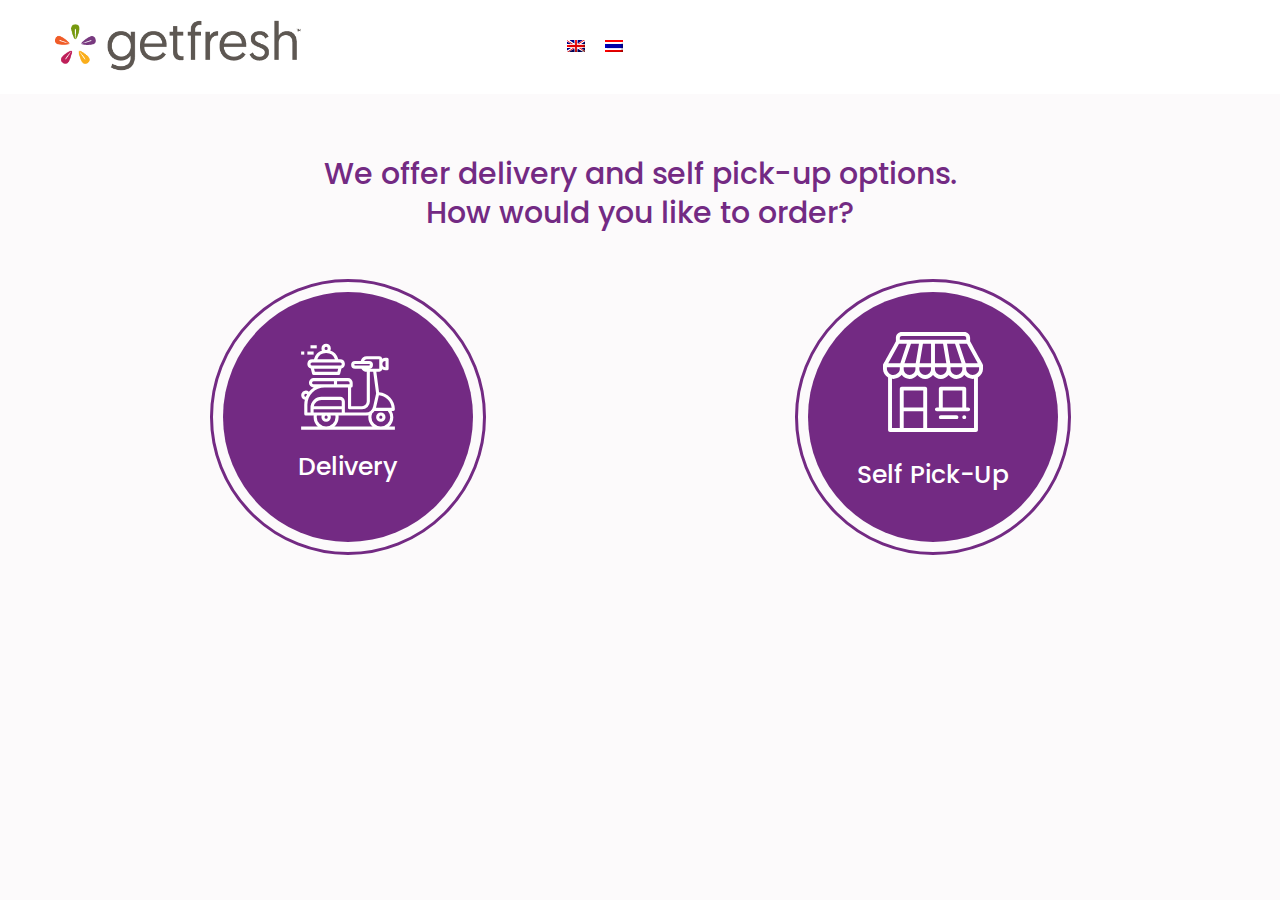
<file: index.html>
<!DOCTYPE html>
<html lang="en">

<head>
    <meta charset="UTF-8">
    <meta name="viewport" content="width=device-width, initial-scale=1.0">
    <title>Order Now</title>
    <link
        href="https://fonts.googleapis.com/css2?family=Poppins:ital,wght@0,100;0,200;0,300;0,400;0,500;0,600;0,700;0,800;0,900;1,100;1,200;1,300;1,400;1,500;1,600;1,700;1,800;1,900&display=swap"
        rel="stylesheet">
    <script src="https://ajax.googleapis.com/ajax/libs/jquery/3.4.1/jquery.min.js"></script>
    <link rel="stylesheet" href="css/style.css">
</head>

<body>
    <!-- Start header Section -->
    <div class="wrapper">
        <div class="header-bg-section">
            <div class="container">
                <div class="header-section">
                    <div class="logo-section">
                        <img src="images/logo.png" alt="logo">
                    </div>
                    <div class="language-switcher">
                        <!-- <form>
                            <select name="language" id="language">
                                <option value="en">English</option>
                                <option value="th">Thai</option>
                            </select>
                        </form> -->
                        <ul class="flex language-switcher-flags">
                            <li data-language="en"><img src="images/en.png"/></li>
                            <li data-language="th"><img src="images/th.png" /></li>
                        </ul>
                    </div>
                    <div class="address-section">
                        <p>Open 09:00 AM till 7:30 PM Daily<br>For inquiries please call: <a href="tel:0642809949">+66 64 280 9946</a>
                        </p>
                    </div>
                </div>
            </div>
        </div>
    </div>
    <!-- End header Section -->
<!-- Start selection section -->
    <div class="main">
        <section class="selection">
            <div class="wrapper">
                <div class="container">
                    <div class="main-header">
                        <h2>We offer delivery and self pick-up options. How would you like to order?</h2>
                    </div>
                    <div class="featured-block-section flex">
                        <div class="featured-item-section">
                            <span>
                                <a id="delivery" class="featured-item-box" href="delivery.html">
                                    <img src="images/svg/scooter.svg" alt="scooter">
                                    <h2>Delivery</h2>
                                </a>
                            </span>
                        </div>
                        <div class="featured-item-section">
                            <span><a id="self-pickup" class="featured-item-box" href="stores.html">
                                    <img src="images/svg/shop.svg" alt="scooter">
                                    <h2>Self Pick-Up</h2>
                                </a>
                            </span>
                        </div>
                    </div>
                   
                </div>
            </div>
        </section>
    </div>



    <script src="js/main.js"></script>
</body>

</html>
</file>
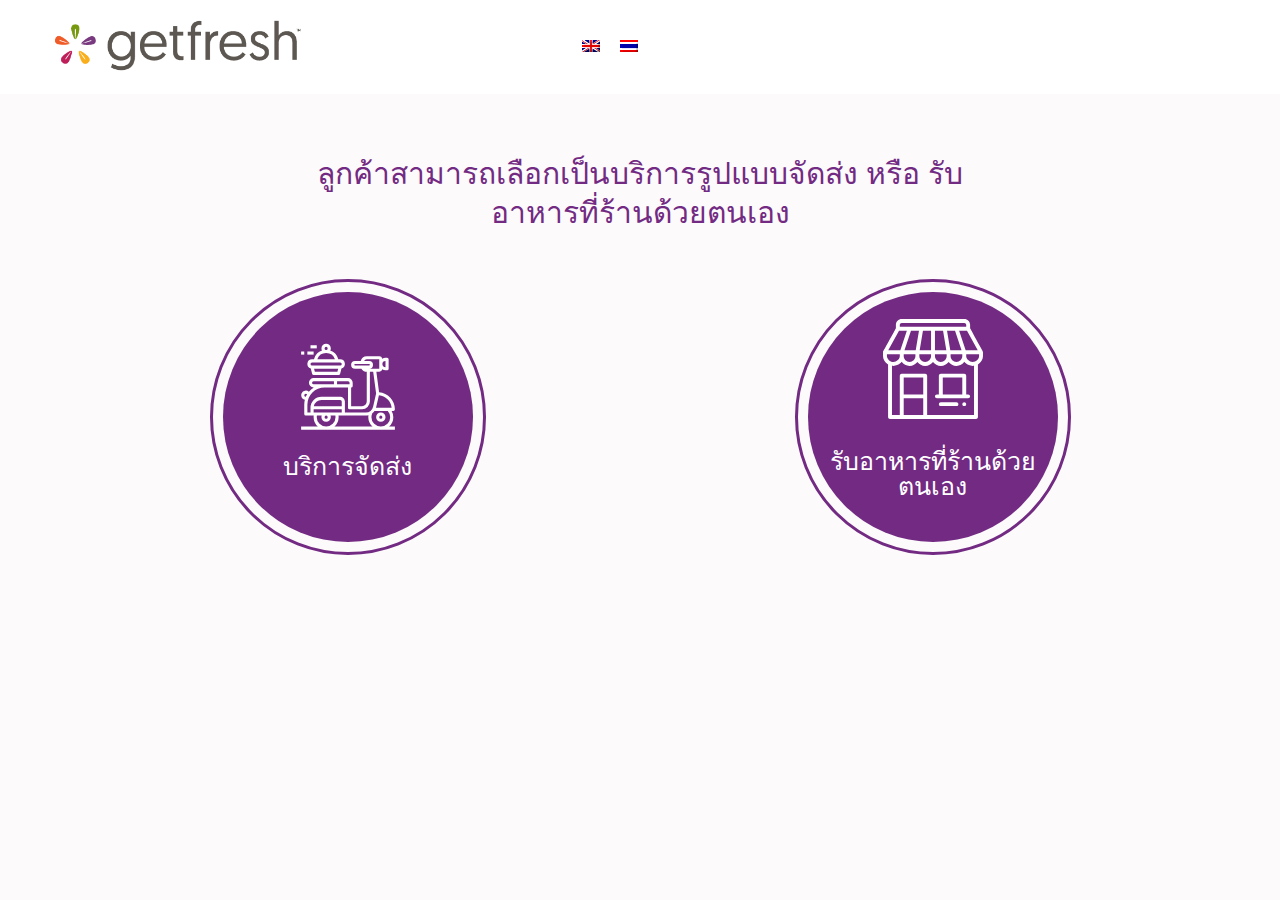
<file: th/index.html>
<!DOCTYPE html>
<html lang="en">

<head>
    <meta charset="UTF-8">
    <meta name="viewport" content="width=device-width, initial-scale=1.0">
    <title>Order Now</title>
    <link
        href="https://fonts.googleapis.com/css2?family=Poppins:ital,wght@0,100;0,200;0,300;0,400;0,500;0,600;0,700;0,800;0,900;1,100;1,200;1,300;1,400;1,500;1,600;1,700;1,800;1,900&display=swap"
        rel="stylesheet">
    <script src="https://ajax.googleapis.com/ajax/libs/jquery/3.4.1/jquery.min.js"></script>
    <link rel="stylesheet" href="../css/style.css">
</head>

<body>
    <!-- Start header Section -->
    <div class="wrapper">
        <div class="header-bg-section">
            <div class="container">
                <div class="header-section">
                    <div class="logo-section">
                        <img src="../images/logo.png" alt="logo">
                    </div>
                    <div class="language-switcher">
                        <!-- <form>
                            <select name="language" id="language">
                                <option value="en">English</option>
                                <option value="th">Thai</option>
                            </select>
                        </form> -->
                        <ul class="flex language-switcher-flags">
                            <li data-language="en"><img src="../images/en.png" /></li>
                            <li data-language="th"><img src="../images/th.png" /></li>
                        </ul>
                    </div>
                    <div class="address-section">
                        <p>เวลาทำการ 09:00 – 19:30<br>สอบถามข้อมูลเพิ่มเติม <a href="tel:0642809949">+66 64 280 9946</a>
                        </p>
                    </div>
                </div>
            </div>
        </div>
    </div>
    <!-- End header Section -->
<!-- Start selection section -->
    <div class="main">
        <section class="selection">
            <div class="wrapper">
                <div class="container">
                    <div class="main-header">
                        <h2>ลูกค้าสามารถเลือกเป็นบริการรูปแบบจัดส่ง หรือ รับอาหารที่ร้านด้วยตนเอง</h2>
                    </div>
                    <div class="featured-block-section flex">
                        <div class="featured-item-section">
                            <span>
                                <a id="delivery" class="featured-item-box" href="delivery.html">
                                    <img src="../images/svg/scooter.svg" alt="scooter">
                                    <h2>บริการจัดส่ง</h2>
                                </a>
                            </span>
                        </div>
                        <div class="featured-item-section">
                            <span><a id="self-pickup" class="featured-item-box" href="stores.html">
                                    <img src="../images/svg/shop.svg" alt="scooter">
                                    <h2>รับอาหารที่ร้านด้วยตนเอง</h2>
                                </a>
                            </span>
                        </div>
                    </div>
                   
                </div>
            </div>
        </section>
    </div>



    <script src="../js/main.js"></script>
</body>

</html>
</file>
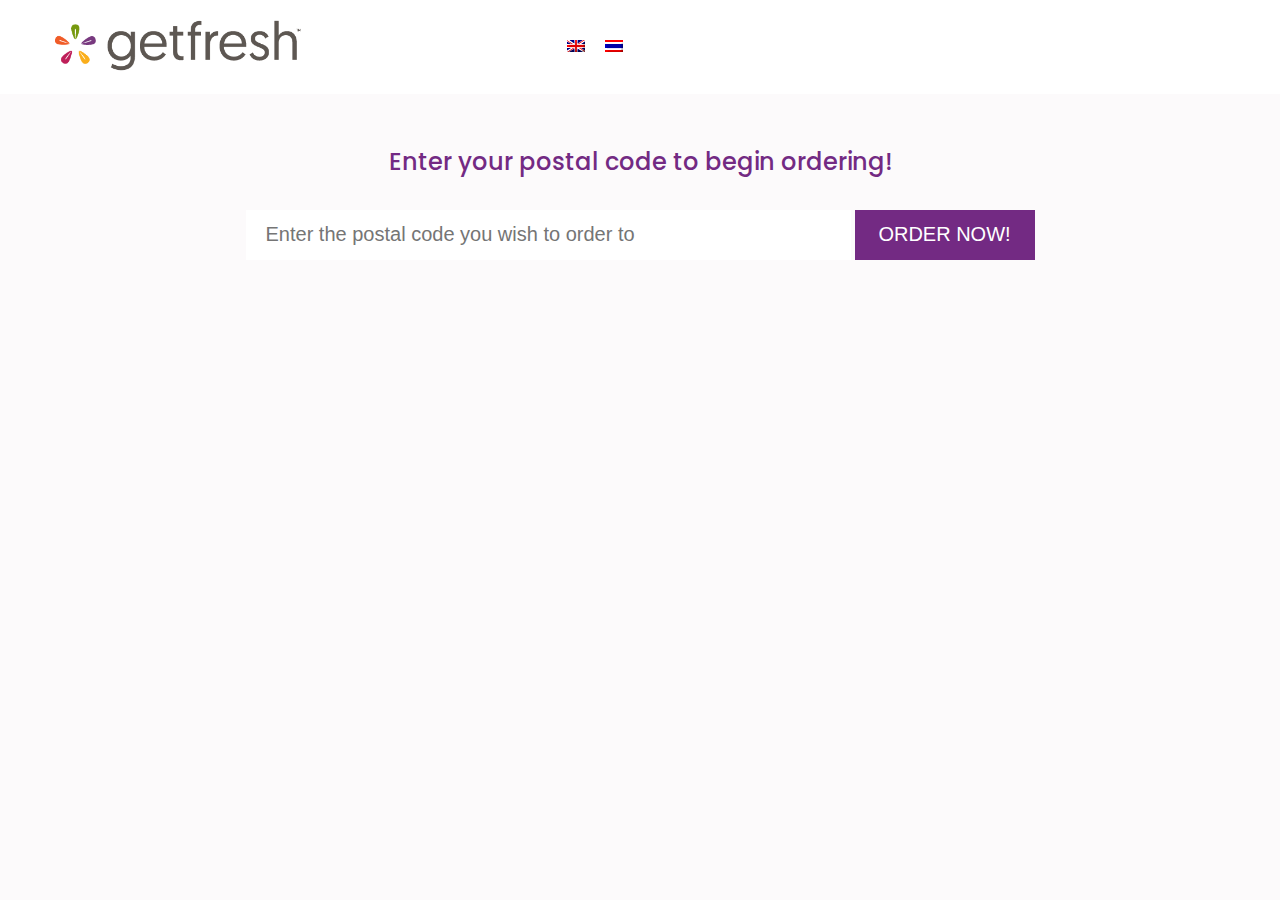
<file: delivery.html>
<!DOCTYPE html>
<html lang="en">

<head>
    <meta charset="UTF-8">
    <meta name="viewport" content="width=device-width, initial-scale=1.0">
    <title>Order Now | Delivery</title>
    <link
        href="https://fonts.googleapis.com/css2?family=Poppins:ital,wght@0,100;0,200;0,300;0,400;0,500;0,600;0,700;0,800;0,900;1,100;1,200;1,300;1,400;1,500;1,600;1,700;1,800;1,900&display=swap"
        rel="stylesheet">
    <script src="https://ajax.googleapis.com/ajax/libs/jquery/3.4.1/jquery.min.js"></script>
    <link rel="stylesheet" href="css/style.css">
</head>

<body>
    <!-- Start header Section -->
    <div class="wrapper">
        <div class="header-bg-section">
            <div class="container">
                <div class="header-section">
                    <div class="logo-section">
                        <img src="images/logo.png" alt="logo">
                    </div>
                    <div class="language-switcher">
                        <!-- <form>
                            <select name="language" id="language">
                                <option value="en">English</option>
                                <option value="th">Thai</option>
                            </select>
                        </form> -->
                        <ul class="flex language-switcher-flags">
                            <li data-language="en"><img src="images/en.png" /></li>
                            <li data-language="th"><img src="images/th.png" /></li>
                        </ul>
                    </div>
                    <div class="address-section">
                        <p>Open 09:00 AM till 7:30 PM Daily<br>For inquiries please call: <a href="tel:0642809949">+66
                                64 280 9946</a>
                        </p>
                    </div>
                </div>
            </div>
        </div>
    </div>
    <!-- End header Section -->
    <!-- End Delivery Section -->
    <section class="delivery">
        <div class="wrapper">
            <div class="container">
                <div class="detect-form">
                    <h2 class="custom-delivery-title">Enter your postal code to begin ordering!</h2>
                    <form>
                        <input type="number" name="zipcode" id="zipcode"
                            placeholder="Enter the postal code you wish to order to" required="Enter the zipcode">
                        <input type="button" value="Order Now!" id="button">
                    </form>
                    <p class="blank-text">Please enter a postal code</p>
                    <p class="failure-text">Enter a valid Postal Code</p>
                </div>
                <!-- <h1 class="custom-seprator">OR</h1>
                <h2 class="custom-delivery-title">Choose your location... </h2>
                <div class="stores-block-section flex">
                    <a href="http://MVL.ordernow.getfresh.co.th" class="store-item-section flex">
                        <span class="logo-icon">
                            <img src="images/logo-icon.png" alt="logo-icon">
                        </span>
                        <span class="store-location">
                            <h2>getfresh (Mercury Ville)</h2>
                            <p>540 Mercury Tower 1st Fl., Ploenchit Road, Lumpini, Pathumwan, Bangkok 10330</p>
                        </span>
                    </a>
                    <a href="http://EMP.ordernow.getfresh.co.th" class="store-item-section flex">
                        <span class="logo-icon">
                            <img src="images/logo-icon.png" alt="logo-icon">
                        </span>
                        <span class="store-location">
                            <h2>getfresh (Empire Tower)</h2>
                            <p>1 Empire Tower 2nd Fl., Room 202 South Sathorn Rd., Yannawa, Sathorn, Bangkok 10120
                            </p>
                        </span>
                    </a>
                    <a href="http://XCH.ordernow.getfresh.co.th" class="store-item-section flex">
                        <span class="logo-icon">
                            <img src="images/logo-icon.png" alt="logo-icon">
                        </span>
                        <span class="store-location">
                            <h2>getfresh (Exchange Tower)</h2>
                            <p>CRC Tower Retail Center 87/2, Room 201, 2nd Floor, Wireless Road, Lumpini, Pathumwan,
                                Bangkok 10330</p>
                        </span>
                    </a>
                    <a href="http://QHL.ordernow.getfresh.co.th" class="store-item-section flex">
                        <span class="logo-icon">
                            <img src="images/logo-icon.png" alt="logo-icon">
                        </span>
                        <span class="store-location">
                            <h2>getfresh (Q House Lumpini)</h2>
                            <p>1 Q House Lumpini Building, G Floor, Room G03, South Sathorn Rd., Tungmahamek, Sathorn, Bangkok 10120</p>
                        </span>
                    </a>
                    <a href="http://SNG.ordernow.getfresh.co.th " class="store-item-section flex">
                        <span class="logo-icon">
                            <img src="images/logo-icon.png" alt="logo-icon">
                        </span>
                        <span class="store-location">
                            <h2>getfresh (Singha Complex)</h2>
                            <p>1788 Singha Complex G Floor, Room G02-G03, New Petchburi Road, Bangkapi, Huay Khwang,
                                Bangkok 10310</p>
                        </span>
                    </a>
                    <a href="http://WZD.ordernow.getfresh.co.th" class="store-item-section flex">
                        <span class="logo-icon">
                            <img src="images/logo-icon.png" alt="logo-icon">-
                        </span>
                        <span class="store-location">
                            <h2>getfresh (Whizdom 101)</h2>
                            <p>Whizdom 1O1 Building, Room 205, 2nd Floor, Sukhumvit Road, Bang Chak, Phra Khanong,
                                Bangkok 10260</p>
                        </span>
                    </a>
                    <a href="http://NLC.ordernow.getfresh.co.th" class="store-item-section flex">
                        <span class="logo-icon">
                            <img src="images/logo-icon.png" alt="logo-icon">
                        </span>
                        <span class="store-location">
                            <h2>getfresh (Market Place Nanglinchee)</h2>
                            <p>Market Place Nanglinchee 27/1, room NLC02LS101 1st Floor., Nanglinchee Road, Soi
                                Nanglinchee 3, Chong Nonsi, Yanawa, Bangkok 10120</p>
                        </span>
                    </a>
                    <a href="http://ASP.ordernow.getfresh.co.th" class="store-item-section flex">
                        <span class="logo-icon">
                            <img src="images/logo-icon.png" alt="logo-icon">
                        </span>
                        <span class="store-location">
                            <h2>getfresh (All Season Place - CRC Tower)</h2>
                            <p>CRC Tower Retail Center 87/2, Room 201, 2nd Floor, Wireless Road, Lumpini, Pathumwan, Bangkok 10330</p>
                        </span>
                    </a>
                    <a href="http://SYM.ordernow.getfresh.co.th" class="store-item-section flex">
                        <span class="logo-icon">
                            <img src="images/logo-icon.png" alt="logo-icon">
                        </span>
                        <span class="store-location">
                            <h2>getfresh (Samyan Mitrtown)</h2>
                            <p>Samyan Mitrtown 944/1, Room GU017, G Floor, Rama 4 Road, Wangmai, Pathumwan, Bangkok
                                10330</p>
                        </span>
                    </a>
                    
                    
                </div> -->
            </div>
        </div>
    </section>
    <!-- Start Social Icons Section -->
    <div class="main-social-items">
        <section class="social-deliver">
            <div class="wrapper">
                <div class="container">
                    <!-- <div class="social-delivery-section">
                                <div class="social-delivery-heading">
                                    <h1>Hi! Thanks for ordering with us. </h1>
                                    <h2>Please contact us using one of the following methods so that we can take your order!
                                    </h2>
                                </div>
                                <div class="social-delivery-icons">
                                    <ul class="flex">
                                        <li><a href="#"><img src="images/svg/line.svg" alt="Line Icon" /></a></li>
                                        <li><a href="#"><img src="images/svg/facebook.svg" alt="Line Icon" /></a></li>
                                        <li><a href="#"><img src="images/svg/whatsapp.svg" alt="Line Icon" /></a></li>
                                    </ul>
                                </div>
                            </div> -->
                    <div class="wrapper">
                        <div class="container">
                            <div class="delivery-banner-section">
                                <img src="images/delivery-banner-new.jpg" alt="delivery-banner" />
                                <div class="social-icons">
                                    <ul>
                                        <li><a href="https://lin.ee/tGGVAKL"><img src="images/social/line.png"></a></li>
                                        <li><a href="https://m.me/getfreshth"><img src="images/social/messenger.png"></a></li>
                                        <li><a href="tel:642809946"><img src="images/social/phon.png"></a></li>
                                        
                                    </ul>
                                    </div>
                                </div>
                            </div>
                        </div>
                    </div>
                </div>
            </div>
        </section>
    </div>
    <!-- End Social Icons Section -->
    <!-- Start Delivery Banner Section -->

    <!-- End Delivery Banner Section -->
    <script src="js/main.js"></script>
</body>

</html>
</file>
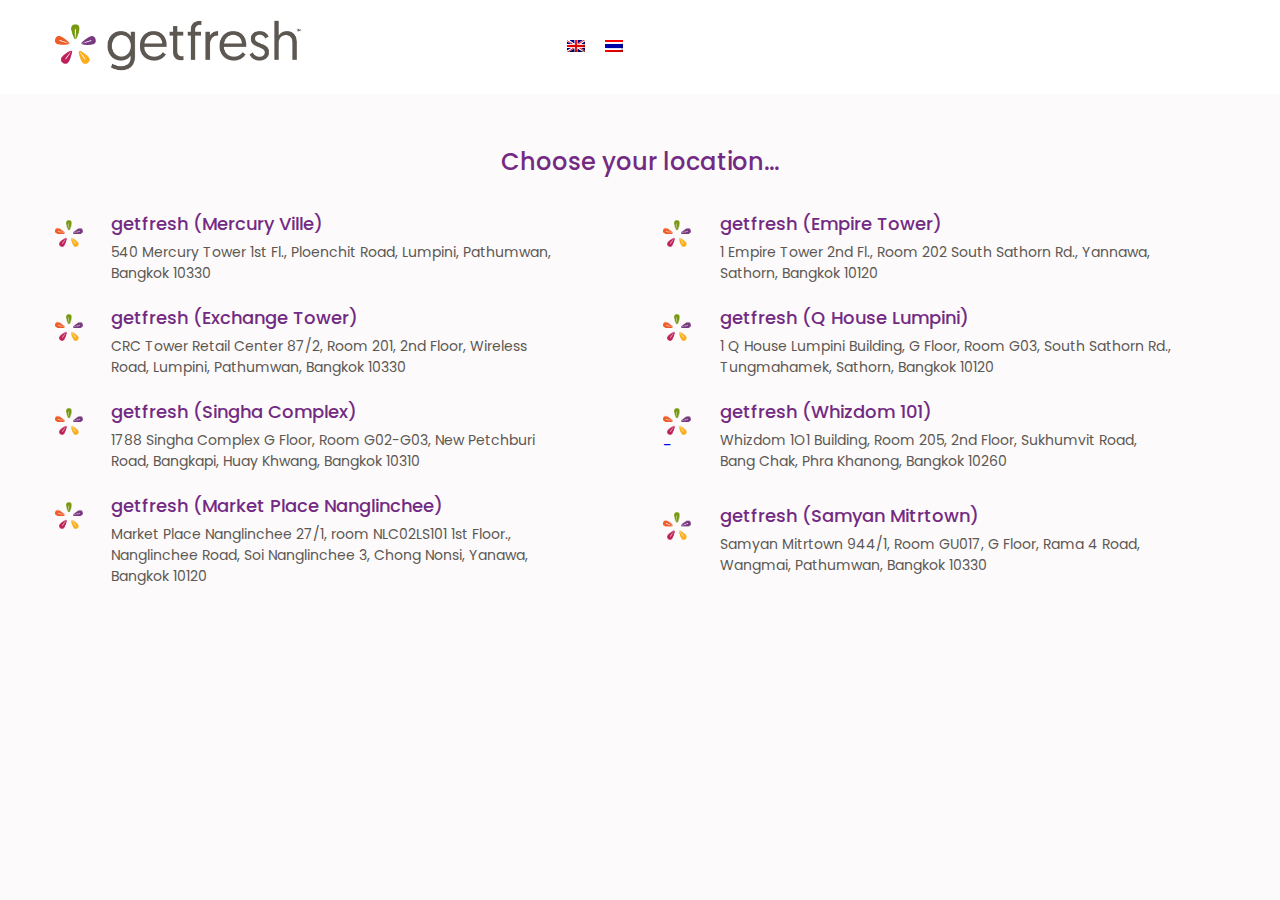
<file: stores.html>
<!DOCTYPE html>
<html lang="en">

<head>
    <meta charset="UTF-8">
    <meta name="viewport" content="width=device-width, initial-scale=1.0">
    <title>Order Now | Stores</title>
    <link
        href="https://fonts.googleapis.com/css2?family=Poppins:ital,wght@0,100;0,200;0,300;0,400;0,500;0,600;0,700;0,800;0,900;1,100;1,200;1,300;1,400;1,500;1,600;1,700;1,800;1,900&display=swap"
        rel="stylesheet">
    <script src="https://ajax.googleapis.com/ajax/libs/jquery/3.4.1/jquery.min.js"></script>
    <link rel="stylesheet" href="css/style.css">
</head>

<body>
    <!-- Start header Section -->
    <div class="wrapper">
        <div class="header-bg-section">
            <div class="container">
                <div class="header-section">
                    <div class="logo-section">
                        <img src="images/logo.png" alt="logo">
                    </div>
                    <div class="language-switcher">
                        <form>
                            <!-- <select name="language" id="language">
                                <option value="en">English</option>
                                <option value="th">Thai</option>
                            </select> -->
                            <ul class="flex language-switcher-flags">
                                <li data-language="en"><img src="images/en.png" /></li>
                                <li data-language="th"><img src="images/th.png" /></li>
                            </ul>
                        </form>
                    </div>
                    <div class="address-section">
                        <p>Open 09:00 AM till 7:30 PM Daily<br>For inquiries please call: <a href="tel:0642809949">+66 64 280 9946</a>
                        </p>
                    </div>
                </div>
            </div>
        </div>
    </div>
    <!-- End header Section -->
    <!-- End stores section-->
    <section class="stores">
        <div class="wrapper">
            <div class="container">
                <h2 class="custom-delivery-title">Choose your location... </h2>
                <div class="stores-block-section flex">
                    <a href="http://MVL.ordernow.getfresh.co.th" class="store-item-section flex">
                        <span class="logo-icon">
                            <img src="images/logo-icon.png" alt="logo-icon">
                        </span>
                        <span class="store-location">
                            <h2>getfresh (Mercury Ville)</h2>
                            <p>540 Mercury Tower 1st Fl., Ploenchit Road, Lumpini, Pathumwan, Bangkok 10330</p>
                        </span>
                    </a>
                    <a href="http://EMP.ordernow.getfresh.co.th" class="store-item-section flex">
                        <span class="logo-icon">
                            <img src="images/logo-icon.png" alt="logo-icon">
                        </span>
                        <span class="store-location">
                            <h2>getfresh (Empire Tower)</h2>
                            <p>1 Empire Tower 2nd Fl., Room 202 South Sathorn Rd., Yannawa, Sathorn, Bangkok 10120
                            </p>
                        </span>
                    </a>
                    <a href="http://XCH.ordernow.getfresh.co.th" class="store-item-section flex">
                        <span class="logo-icon">
                            <img src="images/logo-icon.png" alt="logo-icon">
                        </span>
                        <span class="store-location">
                            <h2>getfresh (Exchange Tower)</h2>
                            <p>CRC Tower Retail Center 87/2, Room 201, 2nd Floor, Wireless Road, Lumpini, Pathumwan,
                                Bangkok 10330</p>
                        </span>
                    </a>
                    <a href="http://QHL.ordernow.getfresh.co.th" class="store-item-section flex">
                        <span class="logo-icon">
                            <img src="images/logo-icon.png" alt="logo-icon">
                        </span>
                        <span class="store-location">
                            <h2>getfresh (Q House Lumpini)</h2>
                            <p>1 Q House Lumpini Building, G Floor, Room G03, South Sathorn Rd., Tungmahamek, Sathorn, Bangkok 10120</p>
                        </span>
                    </a>
                    <a href="http://SNG.ordernow.getfresh.co.th " class="store-item-section flex">
                        <span class="logo-icon">
                            <img src="images/logo-icon.png" alt="logo-icon">
                        </span>
                        <span class="store-location">
                            <h2>getfresh (Singha Complex)</h2>
                            <p>1788 Singha Complex G Floor, Room G02-G03, New Petchburi Road, Bangkapi, Huay Khwang,
                                Bangkok 10310</p>
                        </span>
                    </a>
                    <a href="http://WZD.ordernow.getfresh.co.th" class="store-item-section flex">
                        <span class="logo-icon">
                            <img src="images/logo-icon.png" alt="logo-icon">-
                        </span>
                        <span class="store-location">
                            <h2>getfresh (Whizdom 101)</h2>
                            <p>Whizdom 1O1 Building, Room 205, 2nd Floor, Sukhumvit Road, Bang Chak, Phra Khanong,
                                Bangkok 10260</p>
                        </span>
                    </a>
                    <a href="http://NLC.ordernow.getfresh.co.th" class="store-item-section flex">
                        <span class="logo-icon">
                            <img src="images/logo-icon.png" alt="logo-icon">
                        </span>
                        <span class="store-location">
                            <h2>getfresh (Market Place Nanglinchee)</h2>
                            <p>Market Place Nanglinchee 27/1, room NLC02LS101 1st Floor., Nanglinchee Road, Soi
                                Nanglinchee 3, Chong Nonsi, Yanawa, Bangkok 10120</p>
                        </span>
                    </a>
                    <!-- <a href="http://ASP.ordernow.getfresh.co.th" class="store-item-section flex">
                        <span class="logo-icon">
                            <img src="images/logo-icon.png" alt="logo-icon">
                        </span>
                        <span class="store-location">
                            <h2>getfresh (All Season Place - CRC Tower)</h2>
                            <p>CRC Tower Retail Center 87/2, Room 201, 2nd Floor, Wireless Road, Lumpini, Pathumwan, Bangkok 10330</p>
                        </span>
                    </a> -->
                    <a href="http://SYM.ordernow.getfresh.co.th" class="store-item-section flex">
                        <span class="logo-icon">
                            <img src="images/logo-icon.png" alt="logo-icon">
                        </span>
                        <span class="store-location">
                            <h2>getfresh (Samyan Mitrtown)</h2>
                            <p>Samyan Mitrtown 944/1, Room GU017, G Floor, Rama 4 Road, Wangmai, Pathumwan, Bangkok
                                10330</p>
                        </span>
                    </a>
                 </div>
            </div>
        </div>
    </section>
    <!-- Start Delivery Section -->
    <script src="js/main.js"></script>
</body>
</html>
</file>
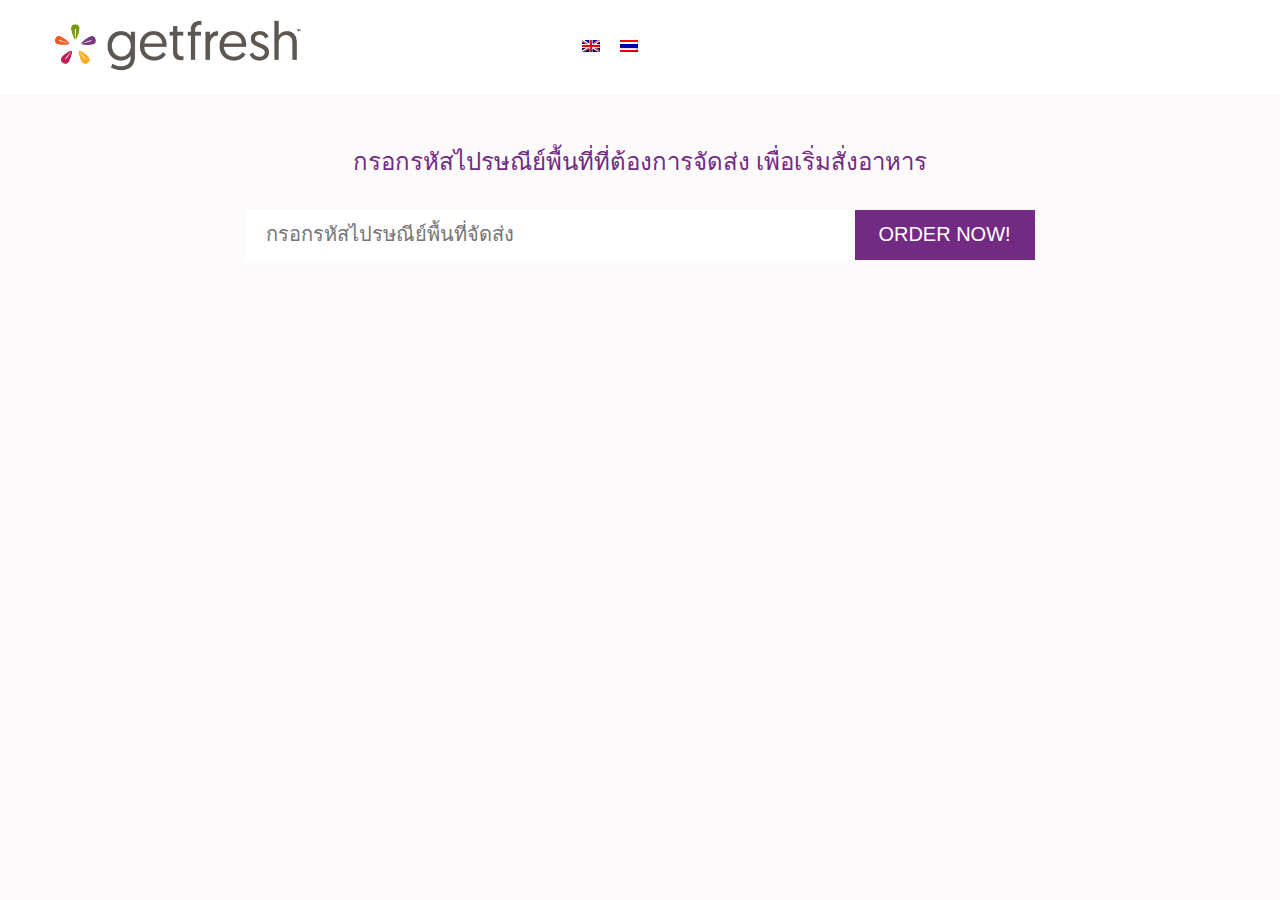
<file: th/delivery.html>
<!DOCTYPE html>
<html lang="en">

<head>
    <meta charset="UTF-8">
    <meta name="viewport" content="width=device-width, initial-scale=1.0">
    <title>Order Now | Delivery </title>
    <link
        href="https://fonts.googleapis.com/css2?family=Poppins:ital,wght@0,100;0,200;0,300;0,400;0,500;0,600;0,700;0,800;0,900;1,100;1,200;1,300;1,400;1,500;1,600;1,700;1,800;1,900&display=swap"
        rel="stylesheet">
    <script src="https://ajax.googleapis.com/ajax/libs/jquery/3.4.1/jquery.min.js"></script>
    <link rel="stylesheet" href="../css/style.css">
</head>

<body>
    <!-- Start header Section -->
    <div class="wrapper">
        <div class="header-bg-section">
            <div class="container">
                <div class="header-section">
                    <div class="logo-section">
                        <img src="../images/logo.png" alt="logo">
                    </div>
                    <div class="language-switcher">
                        <!-- <form>
                            <select name="language" id="language">
                                <option value="en">English</option>
                                <option value="th">Thai</option>
                            </select>
                        </form> -->
                        <ul class="flex language-switcher-flags">
                            <li data-language="en"><img src="../images/en.png" /></li>
                            <li data-language="th"><img src="../images/th.png" /></li>
                        </ul>
                    </div>
                    <div class="address-section">
                        <p>เวลาทำการ 09:00 – 19:30<br>สอบถามข้อมูลเพิ่มเติม <a href="tel:0642809949">+66 64 280 9946</a>
                        </p>
                    </div>
                </div>
            </div>
        </div>
    </div>
    <!-- End header Section -->
    <!-- End Delivery Section -->
    <section class="delivery">
        <div class="wrapper">
            <div class="container">
                <div class="detect-form">
                    <h2 class="custom-delivery-title">กรอกรหัสไปรษณีย์พื้นที่ที่ต้องการจัดส่ง เพื่อเริ่มสั่งอาหาร</h2>
                    <form>
                        <input type="number" name="zipcode" id="zipcode" placeholder="กรอกรหัสไปรษณีย์พื้นที่จัดส่ง"
                            required="Enter the zipcode">
                        <input type="button" value="Order Now!" id="button">
                    </form>
                    <p class="blank-text">Please enter a postal code</p>
                    <p class="failure-text">Enter a valid Postal Code</p>
                </div>
                <!-- <h1 class="custom-seprator">OR</h1>
                <h2 class="custom-delivery-title">Choose your location... </h2>
                <div class="stores-block-section flex">
                    <a href="http://MVL.ordernow.getfresh.co.th" class="store-item-section flex">
                        <span class="logo-icon">
                            <img src="images/logo-icon.png" alt="logo-icon">
                        </span>
                        <span class="store-location">
                            <h2>getfresh (Mercury Ville)</h2>
                            <p>540 Mercury Tower 1st Fl., Ploenchit Road, Lumpini, Pathumwan, Bangkok 10330</p>
                        </span>
                    </a>
                    <a href="http://EMP.ordernow.getfresh.co.th" class="store-item-section flex">
                        <span class="logo-icon">
                            <img src="images/logo-icon.png" alt="logo-icon">
                        </span>
                        <span class="store-location">
                            <h2>getfresh (Empire Tower)</h2>
                            <p>1 Empire Tower 2nd Fl., Room 202 South Sathorn Rd., Yannawa, Sathorn, Bangkok 10120
                            </p>
                        </span>
                    </a>
                    <a href="http://XCH.ordernow.getfresh.co.th" class="store-item-section flex">
                        <span class="logo-icon">
                            <img src="images/logo-icon.png" alt="logo-icon">
                        </span>
                        <span class="store-location">
                            <h2>getfresh (Exchange Tower)</h2>
                            <p>CRC Tower Retail Center 87/2, Room 201, 2nd Floor, Wireless Road, Lumpini, Pathumwan,
                                Bangkok 10330</p>
                        </span>
                    </a>
                    <a href="http://QHL.ordernow.getfresh.co.th" class="store-item-section flex">
                        <span class="logo-icon">
                            <img src="images/logo-icon.png" alt="logo-icon">
                        </span>
                        <span class="store-location">
                            <h2>getfresh (Q House Lumpini)</h2>
                            <p>1 Q House Lumpini Building, G Floor, Room G03, South Sathorn Rd., Tungmahamek, Sathorn, Bangkok 10120</p>
                        </span>
                    </a>
                    <a href="http://SNG.ordernow.getfresh.co.th " class="store-item-section flex">
                        <span class="logo-icon">
                            <img src="images/logo-icon.png" alt="logo-icon">
                        </span>
                        <span class="store-location">
                            <h2>getfresh (Singha Complex)</h2>
                            <p>1788 Singha Complex G Floor, Room G02-G03, New Petchburi Road, Bangkapi, Huay Khwang,
                                Bangkok 10310</p>
                        </span>
                    </a>
                    <a href="http://WZD.ordernow.getfresh.co.th" class="store-item-section flex">
                        <span class="logo-icon">
                            <img src="images/logo-icon.png" alt="logo-icon">-
                        </span>
                        <span class="store-location">
                            <h2>getfresh (Whizdom 101)</h2>
                            <p>Whizdom 1O1 Building, Room 205, 2nd Floor, Sukhumvit Road, Bang Chak, Phra Khanong,
                                Bangkok 10260</p>
                        </span>
                    </a>
                    <a href="http://NLC.ordernow.getfresh.co.th" class="store-item-section flex">
                        <span class="logo-icon">
                            <img src="images/logo-icon.png" alt="logo-icon">
                        </span>
                        <span class="store-location">
                            <h2>getfresh (Market Place Nanglinchee)</h2>
                            <p>Market Place Nanglinchee 27/1, room NLC02LS101 1st Floor., Nanglinchee Road, Soi
                                Nanglinchee 3, Chong Nonsi, Yanawa, Bangkok 10120</p>
                        </span>
                    </a>
                    <a href="http://ASP.ordernow.getfresh.co.th" class="store-item-section flex">
                        <span class="logo-icon">
                            <img src="images/logo-icon.png" alt="logo-icon">
                        </span>
                        <span class="store-location">
                            <h2>getfresh (All Season Place - CRC Tower)</h2>
                            <p>CRC Tower Retail Center 87/2, Room 201, 2nd Floor, Wireless Road, Lumpini, Pathumwan, Bangkok 10330</p>
                        </span>
                    </a>
                    <a href="http://SYM.ordernow.getfresh.co.th" class="store-item-section flex">
                        <span class="logo-icon">
                            <img src="images/logo-icon.png" alt="logo-icon">
                        </span>
                        <span class="store-location">
                            <h2>getfresh (Samyan Mitrtown)</h2>
                            <p>Samyan Mitrtown 944/1, Room GU017, G Floor, Rama 4 Road, Wangmai, Pathumwan, Bangkok
                                10330</p>
                        </span>
                    </a>
                    
                    
                </div> -->
            </div>
        </div>
    </section>
    <!-- Start Social Icons Section -->
    <div class="main-social-items">
        <section class="social-deliver">
            <div class="wrapper">
                <div class="container">
                    <!-- <div class="social-delivery-section">
                                <div class="social-delivery-heading">
                                    <h1>Hi! Thanks for ordering with us. </h1>
                                    <h2>Please contact us using one of the following methods so that we can take your order!
                                    </h2>
                                </div>
                                <div class="social-delivery-icons">
                                    <ul class="flex">
                                        <li><a href="#"><img src="images/svg/line.svg" alt="Line Icon" /></a></li>
                                        <li><a href="#"><img src="images/svg/facebook.svg" alt="Line Icon" /></a></li>
                                        <li><a href="#"><img src="images/svg/whatsapp.svg" alt="Line Icon" /></a></li>
                                    </ul>
                                </div>
                            </div> -->
                    <div class="wrapper">
                        <div class="container">
                            <div class="delivery-banner-section">
                                <img src="../images/delivery-banner-new.jpg" alt="delivery-banner" />
                                <div class="social-icons">
                                    <ul>
                                        <li><a href="https://lin.ee/tGGVAKL"><img src="../images/social/line.png"></a></li>
                                        <li><a href="https://m.me/getfreshth"><img src="../images/social/messenger.png"></a></li>
                                        <li><a href="tel:642809946"><img src="../images/social/phon.png"></a></li>
                                    </ul>
                                    </div>
                                </div>
                            </div>
                        </div>
                </div>
            </div>
        </section>
    </div>
    <!-- End Social Icons Section -->
    <!-- Start Delivery Banner Section -->

    <!-- End Delivery Banner Section -->
    <script src="../js/main.js"></script>
</body>

</html>
</file>
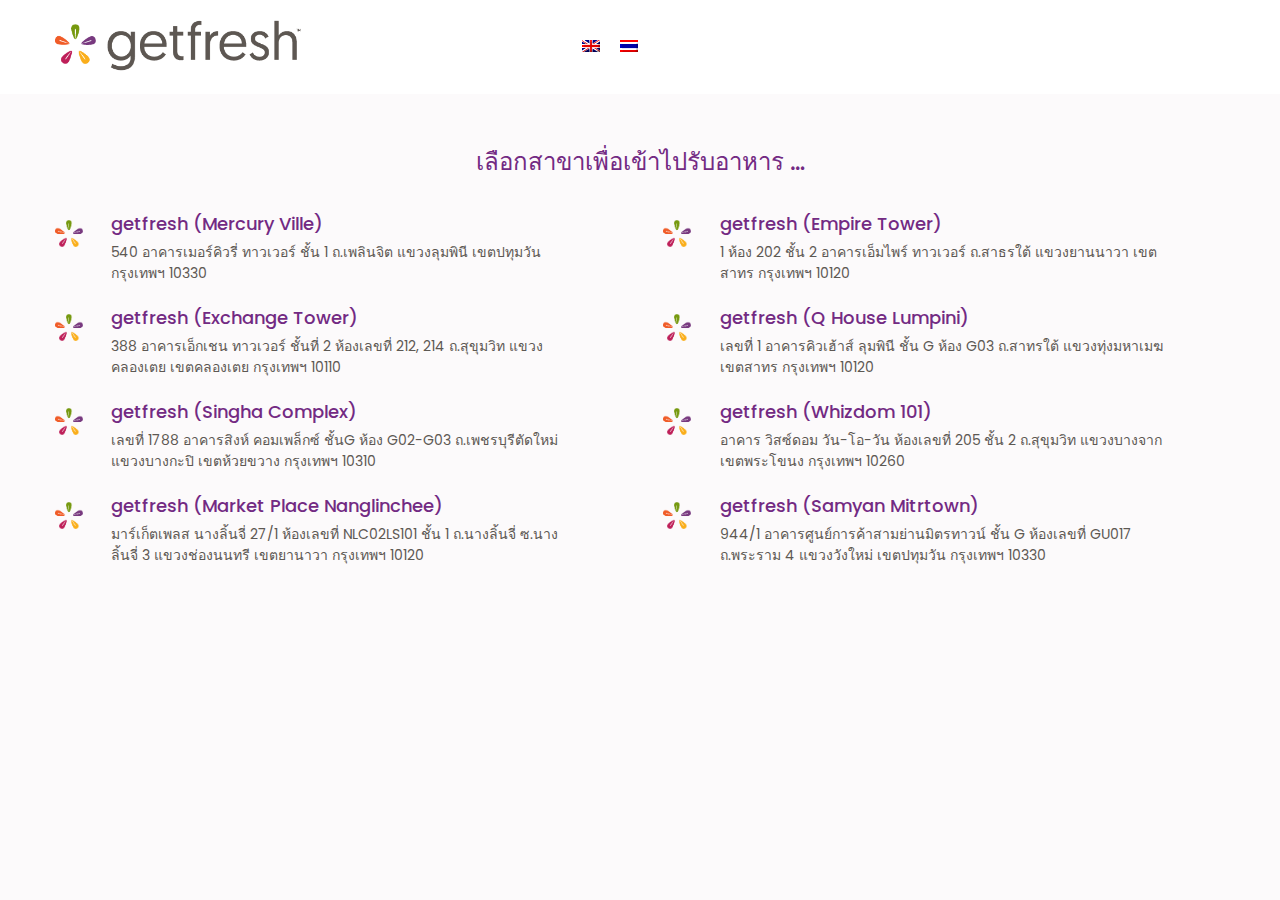
<file: th/stores.html>
<!DOCTYPE html>
<html lang="en">

<head>
    <meta charset="UTF-8">
    <meta name="viewport" content="width=device-width, initial-scale=1.0">
    <title>Order Now | Stores</title>
    <link
        href="https://fonts.googleapis.com/css2?family=Poppins:ital,wght@0,100;0,200;0,300;0,400;0,500;0,600;0,700;0,800;0,900;1,100;1,200;1,300;1,400;1,500;1,600;1,700;1,800;1,900&display=swap"
        rel="stylesheet">
    <script src="https://ajax.googleapis.com/ajax/libs/jquery/3.4.1/jquery.min.js"></script>
    <link rel="stylesheet" href="../css/style.css">
</head>

<body>
    <!-- Start header Section -->
    <div class="wrapper">
        <div class="header-bg-section">
            <div class="container">
                <div class="header-section">
                    <div class="logo-section">
                        <img src="../images/logo.png" alt="logo">
                    </div>
                    <div class="language-switcher">
                        <!-- <form>
                            <select name="language" id="language">
                                <option value="en">English</option>
                                <option value="th">Thai</option>
                            </select>
                        </form> -->

                        <ul class="flex language-switcher-flags">
                            <li data-language="en"><img src="../images/en.png" /></li>
                            <li data-language="th"><img src="../images/th.png" /></li>
                        </ul>
                    </div>
                    <div class="address-section">
                        <p>เวลาทำการ 09:00 – 19:30<br>สอบถามข้อมูลเพิ่มเติม <a href="tel:0642809949">+66 64 280 9946</a>
                        </p>
                    </div>
                </div>
            </div>
        </div>
    </div>
    <!-- End header Section -->
    <!-- End stores section-->
    <section class="stores">
        <div class="wrapper">
            <div class="container">
                <h2 class="custom-delivery-title">เลือกสาขาเพื่อเข้าไปรับอาหาร …</h2>
                <div class="stores-block-section flex">
                    <a href="http://MVL.ordernow.getfresh.co.th" class="store-item-section flex">
                        <span class="logo-icon">
                            <img src="../images/logo-icon.png" alt="logo-icon">
                        </span>
                        <span class="store-location">
                            <h2>getfresh (Mercury Ville)</h2>
                            <p>540 อาคารเมอร์คิวรี่ ทาวเวอร์ ชั้น 1 ถ.เพลินจิต แขวงลุมพินี เขตปทุมวัน กรุงเทพฯ 10330</p>
                        </span>
                    </a>
                    <a href="http://EMP.ordernow.getfresh.co.th" class="store-item-section flex">
                        <span class="logo-icon">
                            <img src="../images/logo-icon.png" alt="logo-icon">
                        </span>
                        <span class="store-location">
                            <h2>getfresh (Empire Tower)</h2>
                            <p>1 ห้อง 202 ชั้น 2 อาคารเอ็มไพร์ ทาวเวอร์ ถ.สาธรใต้ แขวงยานนาวา เขตสาทร กรุงเทพฯ 10120
                            </p>
                        </span>
                    </a>
                    <a href="http://XCH.ordernow.getfresh.co.th" class="store-item-section flex">
                        <span class="logo-icon">
                            <img src="../images/logo-icon.png" alt="logo-icon">
                        </span>
                        <span class="store-location">
                            <h2>getfresh (Exchange Tower)</h2>
                            <p>388 อาคารเอ็กเชน ทาวเวอร์ ชั้นที่ 2 ห้องเลขที่ 212, 214 ถ.สุขุมวิท แขวงคลองเตย เขตคลองเตย กรุงเทพฯ 10110</p>
                        </span>
                    </a>
                    <a href="http://QHL.ordernow.getfresh.co.th" class="store-item-section flex">
                        <span class="logo-icon">
                            <img src="../images/logo-icon.png" alt="logo-icon">
                        </span>
                        <span class="store-location">
                            <h2>getfresh (Q House Lumpini)</h2>
                            <p>เลขที่ 1 อาคารคิวเฮ้าส์ ลุมพินี ชั้น G ห้อง G03 ถ.สาทรใต้ แขวงทุ่งมหาเมฆ เขตสาทร กรุงเทพฯ 10120</p>
                        </span>
                    </a>
                    <a href="http://SNG.ordernow.getfresh.co.th " class="store-item-section flex">
                        <span class="logo-icon">
                            <img src="../images/logo-icon.png" alt="logo-icon">
                        </span>
                        <span class="store-location">
                            <h2>getfresh (Singha Complex)</h2>
                            <p>เลขที่ 1788 อาคารสิงห์ คอมเพล็กซ์ ชั้นG ห้อง G02-G03 ถ.เพชรบุรีตัดใหม่ แขวงบางกะปิ เขตห้วยขวาง กรุงเทพฯ  10310</p>
                        </span>
                    </a>
                    <a href="http://WZD.ordernow.getfresh.co.th" class="store-item-section flex">
                        <span class="logo-icon">
                            <img src="../images/logo-icon.png" alt="logo-icon">
                        </span>
                        <span class="store-location">
                            <h2>getfresh (Whizdom 101)</h2>
                            <p>อาคาร วิสซ์ดอม วัน-โอ-วัน  ห้องเลขที่ 205 ชั้น 2 ถ.สุขุมวิท แขวงบางจาก เขตพระโขนง กรุงเทพฯ 10260</p>
                        </span>
                    </a>
                    <a href="http://NLC.ordernow.getfresh.co.th" class="store-item-section flex">
                        <span class="logo-icon">
                            <img src="../images/logo-icon.png" alt="logo-icon">
                        </span>
                        <span class="store-location">
                            <h2>getfresh (Market Place Nanglinchee)</h2>
                            <p>มาร์เก็ตเพลส นางลิ้นจี่ 27/1 ห้องเลขที่ NLC02LS101 ชั้น 1 ถ.นางลิ้นจี่ ซ.นางลิ้นจี่ 3  แขวงช่องนนทรี เขตยานาวา กรุงเทพฯ 10120</p>
                        </span>
                    </a>
                    <!-- <a href="http://ASP.ordernow.getfresh.co.th" class="store-item-section flex">
                        <span class="logo-icon">
                            <img src="images/logo-icon.png" alt="logo-icon">
                        </span>
                        <span class="store-location">
                            <h2>getfresh (All Season Place - CRC Tower)</h2>
                            <p>CRC Tower Retail Center 87/2, Room 201, 2nd Floor, Wireless Road, Lumpini, Pathumwan, Bangkok 10330</p>
                        </span>
                    </a> -->
                    <a href="http://SYM.ordernow.getfresh.co.th" class="store-item-section flex">
                        <span class="logo-icon">
                            <img src="../images/logo-icon.png" alt="logo-icon">
                        </span>
                        <span class="store-location">
                            <h2>getfresh (Samyan Mitrtown)</h2>
                            <p>944/1 อาคารศูนย์การค้าสามย่านมิตรทาวน์ ชั้น G ห้องเลขที่ GU017 ถ.พระราม 4 แขวงวังใหม่ เขตปทุมวัน กรุงเทพฯ 10330</p>
                        </span>
                    </a>
                 </div>
            </div>
        </div>
    </section>
    <!-- Start Delivery Section -->
    <script src="../js/main.js"></script>
</body>
</html>
</file>
<file: css/style.css>
* http: //meyerweb.com/eric/tools/css/reset/ 

v2.0 | 20110126 License: none (public domain) */ html,
body,
div,
span,
applet,
object,
iframe,
h1,
h2,
h3,
h4,
h5,
h6,
p,
blockquote,
pre,
a,
abbr,
acronym,
address,
big,
cite,
code,
del,
dfn,
em,
img,
ins,
kbd,
q,
s,
samp,
small,
strike,
strong,
sub,
sup,
tt,
var,
b,
u,
i,
center,
dl,
dt,
dd,
ol,
ul,
li,
fieldset,
form,
label,
legend,
table,
caption,
tbody,
tfoot,
thead,
tr,
th,
td,
article,
aside,
canvas,
details,
embed,
figure,
figcaption,
footer,
header,
hgroup,
menu,
nav,
output,
ruby,
section,
summary,
time,
mark,
audio,
video {
    margin: 0;
    padding: 0;
    border: 0;
    font-size: 100%;
    font: inherit;
    vertical-align: baseline;
}

button {
    -webkit-appearance: none;
    -moz-appearance: none;
    appearance: none;
}

/* HTML5 display-role reset for older browsers */
article,
aside,
details,
figcaption,
figure,
footer,
header,
hgroup,
menu,
nav,
section {
    display: block;
}

body {
    line-height: 1;
    background-color: #fcfafb;
}

ol,
ul {
    list-style: none;
}

blockquote,
q {
    quotes: none;
}

blockquote:before,
blockquote:after,
q:before,
q:after {
    content: '';
    content: none;
}

table {
    border-collapse: collapse;
    border-spacing: 0;
}

* {
    margin: 0;
    padding: 0;
}

html,
body {
    height: 100%;
    font-family: 'Poppins', sans-serif;
}

.container {
    max-width: 1170px;
    margin: 0 auto;
    width: 95%;
}

.wrapper {
    width: 100%;
}

.flex {
    display: -webkit-flex;
    display: -ms-flexbox;
    display: flex;
    -webkit-flex-wrap: wrap;
    -ms-flex-wrap: wrap;
    flex-wrap: wrap;
    -webkit-flex-direction: row;
    -ms-flex-direction: row;
    flex-direction: row;
    -webkit-justify-content: center;
    -ms-flex-pack: space-between;
    justify-content: space-between;
    align-items: center;
}

.featured-item-section {
    width: 50%;
    text-align: center;
}
.header-bg-section {
    background: #ffffff;
}
.header-section {
    display: -webkit-flex;
    display: -ms-flexbox;
    display: flex;
    -webkit-flex-wrap: wrap;
    -ms-flex-wrap: wrap;
    flex-wrap: wrap;
    -webkit-flex-direction: row;
    -ms-flex-direction: row;
    flex-direction: row;
    -webkit-justify-content: center;
    -ms-flex-pack: space-between;
    justify-content: space-between;
    align-items: center;
    padding: 20px 0;
}
.logo-section img {
    width: 250px;
}
.address-section p {
    color: #732a83;
    line-height: 1.5;
}
.address-section a {
    color: #732a83;
    text-decoration: none;
}
.featured-item-box {
    width: 250px;
    height: 250px;
    border-radius: 50%;
    text-align: center;
    background: #732a83;
    margin: 0 auto;
    display: -webkit-flex;
    display: -ms-flexbox;
    display: flex;
    -webkit-flex-direction: column;
    -ms-flex-direction: column;
    flex-direction: column;
    -webkit-justify-content: center;
    -ms-flex-pack: center;
    justify-content: center;
    align-items: center;
    position: relative;
    text-decoration: none;
}

.featured-item-box::after {
    content: '';
    border: 3px solid #732a83;
    width: 250px;
    height: 250px;
    border-radius: 50%;
    padding: 10px;
    position: absolute;
    top: 50%;
    left: 50%;
    transform: translate(-50%, -50%);
}

.featured-item-box img {
    width: 100px;
}

.featured-item-box h2 {
    color: #fff;
    margin: 15px 0;
    font-size: 25px;
    font-weight: 500;
    line-height: 1;
    -webkit-appearance: none;
    -moz-appearance: none;
    appearance: none;
}

.featured-item-box p {
    font-size: 18px;
    line-height: 1.5;
    color: #fff;
}

button {
    all: unset;
    width: 50%;
    cursor: pointer;
}

.store-item-section {
    cursor: pointer;
    width: 48%;
    text-decoration: none;
    align-items: flex-start;
    margin-bottom: 20px;
}

span.logo-icon {
    width: 5%;
}

span.logo-icon img {
    width: 100%;
    margin-top: 10px;
}

span.store-location {
    width: 90%;
}

span.store-location h2 {
    color: #732a83;
    font-weight: 500;
    margin-bottom: 5px;
    line-height: 1.5;
    font-size: 18px;
}

span.store-location p {
    font-size: 14px;
    line-height: 1.5;
    width: 90%;
    color: #5d5853;
}

.stores,
.delivery {
     
    margin-top: 50px;
}

.main-social-items {
    height: 100%;
    width: 100%;
    display: none;
    position: relative;

}

.main {
    margin: 0 auto;
    width: 100%;
    

}

.main-header {
    text-align: center;
    width: 60%;
    margin: 0 auto 60px;
    line-height: 1.3;
}

.main-header h2 {
    font-size: 30px;
    font-weight: 500;
    color: #732a83;
}

.main-footer {
    text-align: center;
    margin: 60px auto 0;

}

.main-footer h3 {
    font-weight: 500;
    font-size: 25px;
}

.getfresh-logo {
    position: absolute;
    top: 20px;
    left: 30px;
     
}
.getfresh-logo img {
    width: 250px;
}

.main {
    margin: 60px auto 0;
    width: 100%;
}

#self-pickup h2 {
    margin-top: 30px;
}

input#zipcode {
    width: 50%;
    height: 50px;
    border: none;
    padding-left: 20px;
    font-size: 20px;
    outline: none;
    background: #ffffff;
}

input#button {
    background: #732a83;
    border: none;
    height: 50px;
    width: 180px;
    color: #fff;
    font-size: 20px;
    text-transform: uppercase;
    -webkit-appearance: none;
    -moz-appearance: none;
    appearance: none;
}

.detect-form {
    text-align: center;
    margin-bottom: 50px;
}

.blank-text {
    display: none;
}

p.failure-text,
p.blank-text {
    margin-top: 20px;
    color: #732a83;
    font-size: 20px;
    font-weight: 600;
}

.custom-delivery-title {
    color: #732a83;
    font-weight: 500;
    margin-bottom: 30px;
    line-height: 1.5;
    text-align: center;
}

.custom-seprator {
    margin: 0px 0 30px;
    text-align: center;
    color: #5d5752;
}

.social-delivery-section {
    text-align: center;
    top: 50%;
    position: absolute;
    left: 50%;
    transform: translate(-50%,-50%);
    width: 100%;
}

.social-delivery-heading h1 {
    font-size: 30px;
    font-weight: 500;
    color: #732a83;
}

.social-delivery-heading h2 {
    color: #5d5752;
    font-size: 18px;
    font-weight: 400;
    width: 50%;
    margin: 10px auto 0;
    line-height: 1.5;
}

.social-delivery-icons {
    margin-top: 30px;
}

.social-delivery-icons ul {
    justify-content: center;
}

.social-delivery-icons ul li {
    margin: 0 20px;
}

.social-delivery-icons ul li a img {
    width: 54px;
}
.delivery-banner-section img{
    width: 100%;
}
.language-switcher form select {
    outline: none;
    padding: 5px 15px 5px 5px;
    border-color: #5d5752;
}
 .language-switcher-flags li{
    margin-right: 20px;
 }
 .delivery-banner-section {
    position: relative;
}
 .social-icons {
    position: absolute;
    left: 50%;
    top: 57%;
    transform: translateX(-50%);
}
.social-icons ul li {
    display: inline-block;
    width: 80px;
    margin-right: 20px;
}
.address-section{
    opacity: 0;
}
/* === Media Query === */
@media only screen and (max-width: 1024px) {
    .main-header {
        margin: 0 auto 60px;
    }

    .main-header h2 {
        font-size: 25px;
    }

    .main-footer h3 {
        font-weight: 500;

    }
}

@media only screen and (max-width: 768px) {
    .social-icons ul li{
        width: 50px;
    }
    .logo-section img {
        width: 200px;
    }
    .address-section p {
        font-size: 16px;
    }
    .main-header {
        width: 80%;
        margin-top: 80px;
    }

    input#zipcode {
        font-size: 16px;
    }

    .featured-item-box img {
        width: 80px;
    }

    .featured-item-box h2 {
        font-size: 25px;
    }

    .featured-item-box p {
        font-size: 16px;
    }

    .featured-item-box {
        width: 220px;
        height: 220px;
    }

    .featured-item-box:after {
        width: 220px;
        height: 220px;
    }

    .store-item-section {
        width: 100%;
        margin-bottom: 25px;
    }

    span.logo-icon img {
        width: 80%;
        margin: 10px auto 0;
        display: block;
    }

    input#button {
        width: 150px;
    }
}
@media only screen and (max-width: 650px) {
    .main-header {
        margin: 80px auto 40px;
    }
    .main-footer {
        margin: 40px auto 0;
    }
    .language-switcher {
        text-align: center;
        margin: 0 auto;
        margin-bottom: 20px;
    }
    .logo-section {
        width: 100%;
        text-align: center;
        margin-bottom: 20px;
    }
    .address-section {
        width: 100%;
        text-align: center;
    }
}
@media only screen and (max-width: 575px) {
    .social-icons ul li {
        width: 36px;
        margin-right: 10px;
    }
    .main-header {
        margin: 0 auto 40px;
    }
    .getfresh-logo img{
        width: 200px;
    }
    .main-header h2 {
        font-size: 20px;
    }

    .main-footer h3 {
        font-size: 18px;
    }

    .social-delivery-heading h2 {
        width: 80%;
    }

    span.main-logo img {
        width: 150px;
    }

    span.main-icons img {
        width: 250px;
    }

    .featured-item-box {
        width: 180px;
        height: 180px;
    }

    .featured-item-box:after {
        width: 180px;
        height: 180px;
        padding: 8px;
        border-width: 2px;

    }

    .featured-item-box h2 {
        font-size: 20px;
        margin: 0;
    }

    #self-pickup h2 {
        margin-top: 8px;
        font-size: 16px;
    }

    .featured-item-box img {
        width: 60px;
    }

    .featured-item-box p {
        font-size: 14px;
    }

    .main {
        background-image: url(../images/main-bg-MOB.png);
    }

    .main-social-items {
        background-image: url(../images/main-bg-MOB.png);
    }

}

@media only screen and (max-width: 450px) {
    .social-icons ul li {
        width: 24px;
        margin-right: 10px;
    }
    .main-header {
        width: 100%;
    }

    .main-header h3 {
        font-size: 18px;
    }

    span.main-icons img {
        width: 200px;
    }

    span.main-logo img {
        width: 120px;
    }

    .featured-item-box {
        width: 150px;
        height: 150px;

    }

    .featured-item-box:after {
        width: 150px;
        height: 150px;
        padding: 8px;
        border-width: 2px;
    }

    .featured-item-box p {
        display: none;
    }

    .featured-item-box h2 {
        margin-top: 5px;
        font-size: 16px;
    }

    span.main-icons {
        margin: 0 auto;
    }

    span.main-icons img {
        width: 100%;
        display: block;
    }

    span.main-logo img {
        width: 50%;
        display: block;
        margin: 0 auto 30px;
    }

    input#button {
        width: 85%;
        margin-top: 10px;
    }

    input#zipcode {
        width: 80%;
    }

    span.store-location p {
        font-size: 14px;
    }

    span.store-location h2 {
        font-size: 18px;
    }
}


@media only screen and (max-width: 380px) {
    .featured-item-box:after {
        width: 130px;
        height: 130px;
        padding: 8px;
        border-width: 2px;
    }

    .featured-item-box {
        width: 130px;
        height: 130px;
    }

    .featured-item-box img {
        width: 50px;
    }
}
@media only screen and (max-width: 350px ){
    .address-section a {
     
        display: block;
    }
}
</file>
